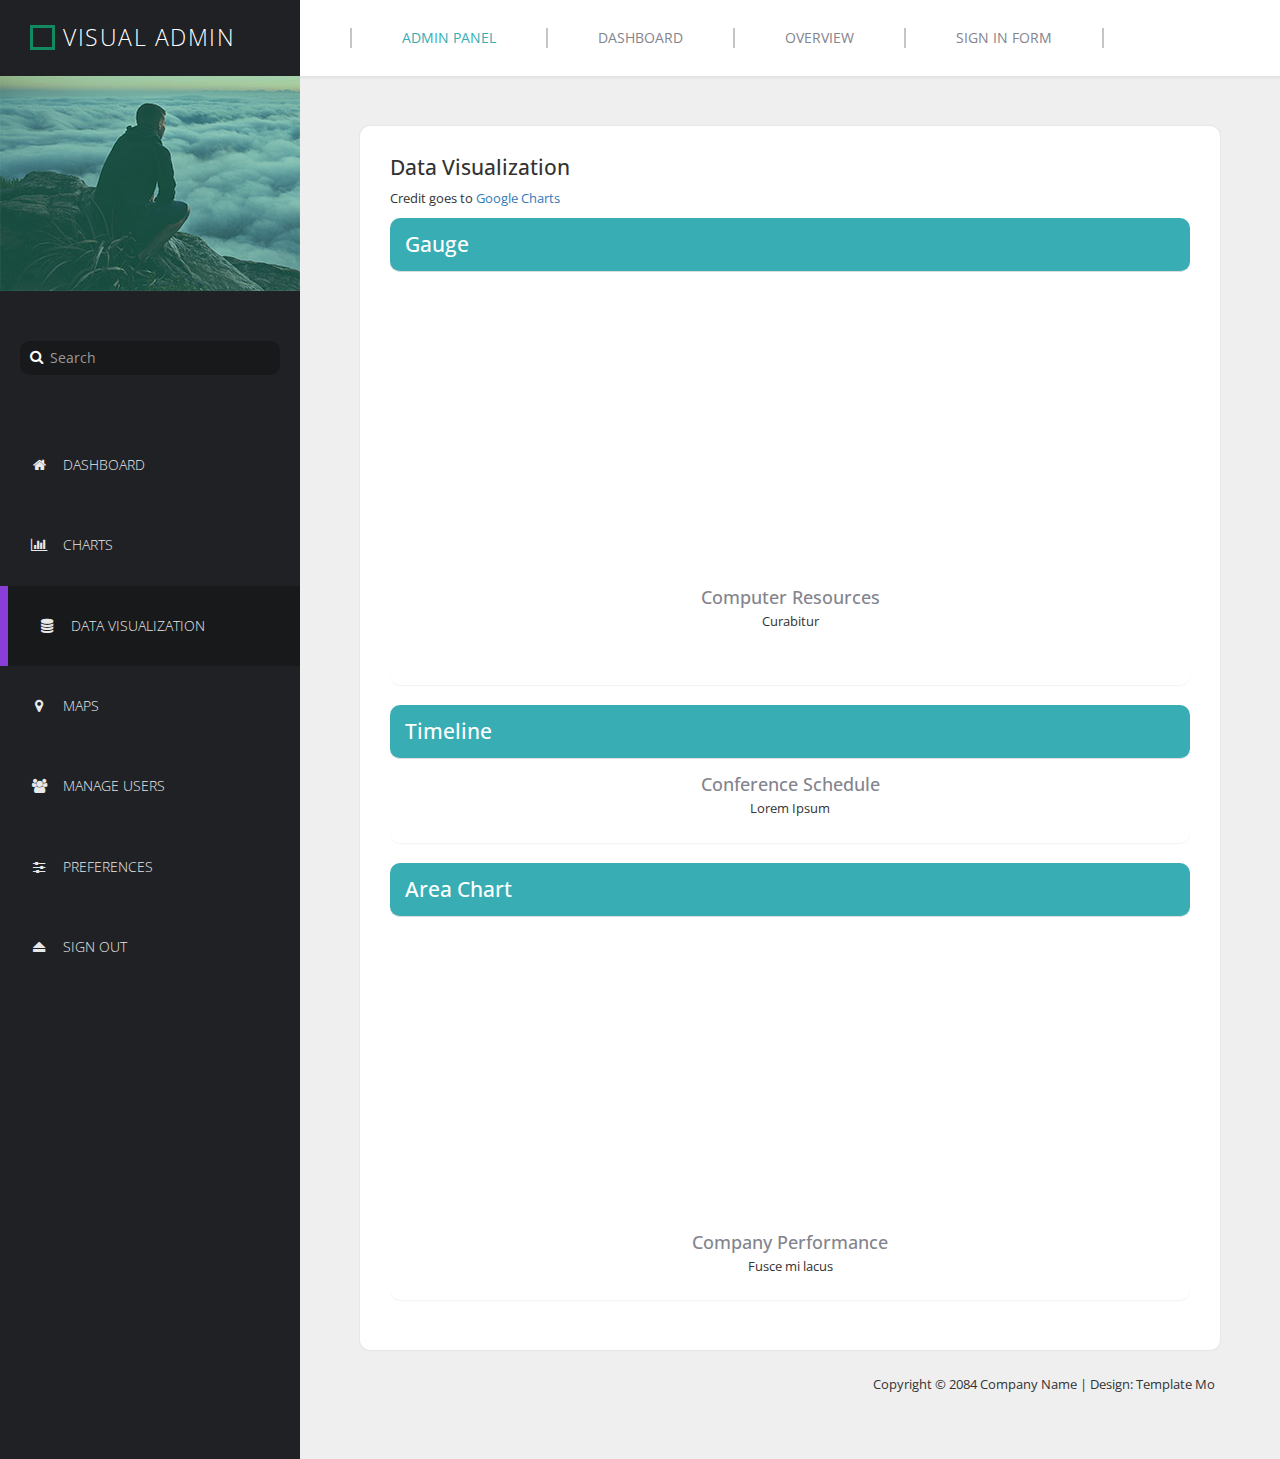
<file: data-visualization.html>
<!DOCTYPE html>
<html lang="en">
  <head>
    <meta charset="utf-8">
    <meta http-equiv="X-UA-Compatible" content="IE=edge">
    <meta name="viewport" content="width=device-width, initial-scale=1">  
    <title>Visual Admin Dashboard - Data Visualization</title>
    <meta name="description" content="">
    <meta name="author" content="templatemo">
    <!-- 
    Visual Admin Template
    https://templatemo.com/tm-455-visual-admin
    -->
    <link href='http://fonts.googleapis.com/css?family=Open+Sans:400,300,400italic,700' rel='stylesheet' type='text/css'>
    <link href="css/font-awesome.min.css" rel="stylesheet">
    <link href="css/bootstrap.min.css" rel="stylesheet">
    <link href="css/templatemo-style.css" rel="stylesheet">
    
    <!-- HTML5 shim and Respond.js for IE8 support of HTML5 elements and media queries -->
    <!-- WARNING: Respond.js doesn't work if you view the page via file:// -->
    <!--[if lt IE 9]>
      <script src="https://oss.maxcdn.com/html5shiv/3.7.2/html5shiv.min.js"></script>
      <script src="https://oss.maxcdn.com/respond/1.4.2/respond.min.js"></script>
    <![endif]-->

  </head>
  <body>  
    <!-- Left column -->
    <div class="templatemo-flex-row">
      <div class="templatemo-sidebar">
        <header class="templatemo-site-header">
          <div class="square"></div>
          <h1>Visual Admin</h1>
        </header>
        <div class="profile-photo-container">
          <img src="images/profile-photo.jpg" alt="Profile Photo" class="img-responsive">  
          <div class="profile-photo-overlay"></div>
        </div>      
        <!-- Search box -->
        <form class="templatemo-search-form" role="search">
          <div class="input-group">
              <button type="submit" class="fa fa-search"></button>
              <input type="text" class="form-control" placeholder="Search" name="srch-term" id="srch-term">           
          </div>
        </form>
        <div class="mobile-menu-icon">
            <i class="fa fa-bars"></i>
          </div>
        <nav class="templatemo-left-nav">          
          <ul>
            <li><a href="index.html"><i class="fa fa-home fa-fw"></i>Dashboard</a></li>
            <li><a href="#"><i class="fa fa-bar-chart fa-fw"></i>Charts</a></li>
            <li><a href="#" class="active"><i class="fa fa-database fa-fw"></i>Data Visualization</a></li>
            <li><a href="maps.html"><i class="fa fa-map-marker fa-fw"></i>Maps</a></li>
            <li><a href="manage-users.html"><i class="fa fa-users fa-fw"></i>Manage Users</a></li>
            <li><a href="preferences.html"><i class="fa fa-sliders fa-fw"></i>Preferences</a></li>
            <li><a href="login.html"><i class="fa fa-eject fa-fw"></i>Sign Out</a></li>
          </ul>  
        </nav>
      </div>
      <!-- Main content --> 
      <div class="templatemo-content col-1 light-gray-bg">
        <div class="templatemo-top-nav-container">
          <div class="row">
            <nav class="templatemo-top-nav col-lg-12 col-md-12">
              <ul class="text-uppercase">
                <li><a href="" class="active">Admin panel</a></li>
                <li><a href="">Dashboard</a></li>
                <li><a href="">Overview</a></li>
                <li><a href="login.html">Sign in form</a></li>
              </ul>  
            </nav> 
          </div>
        </div>
        <div class="templatemo-content-container">         
          <div class="templatemo-content-widget white-bg">
            <h2 class="margin-bottom-10">Data Visualization</h2>
            <p>Credit goes to <a href="https://google-developers.appspot.com/chart/" target="_parent">Google Charts</a></p>
            <div class="panel panel-default no-border">
              <div class="panel-heading border-radius-10">
                <h2>Gauge</h2>
              </div>
              <div class="panel-body">
                <div class="templatemo-flex-row flex-content-row margin-bottom-30">
                  <div class="col-1">
                    <div id="gauge_div" class="templatemo-chart"></div>
                    <h3 class="text-center margin-bottom-5">Computer Resources</h3>
                    <p class="text-center">Curabitur</p>              
                  </div>              
                </div>     
              </div>
            </div>            
            <div class="panel panel-default no-border">
              <div class="panel-heading border-radius-10">
                <h2>Timeline</h2>
              </div>
              <div class="panel-body">
                <div class="templatemo-flex-row flex-content-row">
                  <div class="col-1">
                    <div id="timeline_div" class="templatemo-chart"></div>
                    <h3 class="text-center margin-bottom-5">Conference Schedule</h3>
                    <p class="text-center">Lorem Ipsum</p>                
                  </div>              
                </div>
              </div> 
            </div>
            <div class="panel panel-default no-border">
              <div class="panel-heading border-radius-10">
                <h2>Area Chart</h2>
              </div>
              <div class="panel-body">
                <div class="templatemo-flex-row flex-content-row">
                  <div class="col-1">
                    <div id="area_chart_div" class="templatemo-chart"></div>
                    <h3 class="text-center margin-bottom-5">Company Performance</h3>
                    <p class="text-center">Fusce mi lacus</p>                
                  </div>              
                </div>
              </div> 
            </div>
          </div>
          <footer class="text-right">
            <p>Copyright &copy; 2084 Company Name 
            | Design: Template Mo</p>
          </footer>         
        </div>
      </div>
    </div>
    
    <!-- JS -->
    <script type="text/javascript" src="js/jquery-1.11.2.min.js"></script>      <!-- jQuery -->
    <script type="text/javascript" src="js/jquery-migrate-1.2.1.min.js"></script> <!--  jQuery Migrate Plugin -->
    <script type="text/javascript" src="https://www.google.com/jsapi"></script> <!-- Google Chart -->
    <script>

      var gaugeChart;
      var gaugeData;
      var gaugeOptions;
      var timelineChart;
      var timelineDataTable;
      var timelineOptions;
      var areaData;
      var areaOptions;
      var areaChart;

      /* Gauage 
      --------------------------------------------------*/
      google.load("visualization", "1", {packages:["gauge"]});
      google.setOnLoadCallback(drawGauge);
      google.load("visualization", "1", {packages:["timeline"]});
      google.setOnLoadCallback(drawTimeline);
      google.load("visualization", "1", {packages:["corechart"]});
      google.setOnLoadCallback(drawChart);

      $(document).ready(function(){
        if($.browser.mozilla) {
          //refresh page on browser resize
          // http://www.sitepoint.com/jquery-refresh-page-browser-resize/
          $(window).bind('resize', function(e)
          {
            if (window.RT) clearTimeout(window.RT);
            window.RT = setTimeout(function()
            {
              this.location.reload(false); /* false to get page from cache */
            }, 200);
          });      
        } else {
          $(window).resize(function(){
            drawCharts();
          });  
        }   
      });

      function drawGauge() {

        gaugeData = google.visualization.arrayToDataTable([
          ['Label', 'Value'],
          ['Memory', 80],
          ['CPU', 55],
          ['Network', 68]
        ]);

        gaugeOptions = {
          redFrom: 90, redTo: 100,
          yellowFrom:75, yellowTo: 90,
          minorTicks: 5
        };

        gaugeChart = new google.visualization.Gauge(document.getElementById('gauge_div'));
        gaugeChart.draw(gaugeData, gaugeOptions);

        setInterval(function() {
          gaugeData.setValue(0, 1, 40 + Math.round(60 * Math.random()));
          gaugeChart.draw(gaugeData, gaugeOptions);
        }, 13000);
        setInterval(function() {
          gaugeData.setValue(1, 1, 40 + Math.round(60 * Math.random()));
          gaugeChart.draw(gaugeData, gaugeOptions);
        }, 5000);
        setInterval(function() {
          gaugeData.setValue(2, 1, 60 + Math.round(20 * Math.random()));
          gaugeChart.draw(gaugeData, gaugeOptions);
        }, 26000);        
      } // End function drawGauage

      /* Timeline
      --------------------------------------------------*/
      function drawTimeline() {
        var container = document.getElementById('timeline_div');
        timelineChart = new google.visualization.Timeline(container);
        timelineDataTable = new google.visualization.DataTable();
        timelineDataTable.addColumn({ type: 'string', id: 'Room' });
        timelineDataTable.addColumn({ type: 'string', id: 'Name' });
        timelineDataTable.addColumn({ type: 'date', id: 'Start' });
        timelineDataTable.addColumn({ type: 'date', id: 'End' });
        timelineDataTable.addRows([
          [ 'Magnolia Room',  'CSS Fundamentals',    new Date(0,0,0,12,0,0),  new Date(0,0,0,14,0,0) ],
          [ 'Magnolia Room',  'Intro JavaScript',    new Date(0,0,0,14,30,0), new Date(0,0,0,16,0,0) ],
          [ 'Magnolia Room',  'Advanced JavaScript', new Date(0,0,0,16,30,0), new Date(0,0,0,19,0,0) ],
          [ 'Gladiolus Room', 'Intermediate Perl',   new Date(0,0,0,12,30,0), new Date(0,0,0,14,0,0) ],
          [ 'Gladiolus Room', 'Advanced Perl',       new Date(0,0,0,14,30,0), new Date(0,0,0,16,0,0) ],
          [ 'Gladiolus Room', 'Applied Perl',        new Date(0,0,0,16,30,0), new Date(0,0,0,18,0,0) ],
          [ 'Petunia Room',   'Google Charts',       new Date(0,0,0,12,30,0), new Date(0,0,0,14,0,0) ],
          [ 'Petunia Room',   'Closure',             new Date(0,0,0,14,30,0), new Date(0,0,0,16,0,0) ],
          [ 'Petunia Room',   'App Engine',          new Date(0,0,0,16,30,0), new Date(0,0,0,18,30,0) ]]);

        timelineOptions = {
          timeline: { colorByRowLabel: true },
          backgroundColor: '#ffd'
        };

        timelineChart.draw(timelineDataTable, timelineOptions);
      } // End function drawTimeline

      /* Area Chart 
      --------------------------------------------------*/
      function drawChart() {
        areaData = google.visualization.arrayToDataTable([
          ['Year', 'Sales', 'Expenses'],
          ['2013',  1000,      400],
          ['2014',  1170,      460],
          ['2015',  660,       1120],
          ['2016',  1030,      540]
        ]);

        areaOptions = {
          title: 'Company Performance',
          hAxis: {title: 'Year',  titleTextStyle: {color: '#333'}},
          vAxis: {minValue: 0}
        };

        areaChart = new google.visualization.AreaChart(document.getElementById('area_chart_div'));
        areaChart.draw(areaData, areaOptions);
      } // End function drawChart

      function drawCharts () {
          gaugeChart.draw(gaugeData, gaugeOptions);
          timelineChart.draw(timelineDataTable, timelineOptions);
          areaChart.draw(areaData, areaOptions);
      }

    </script>
    <script type="text/javascript" src="js/templatemo-script.js"></script>      <!-- Templatemo Script -->
  </body>
</html>
</file>
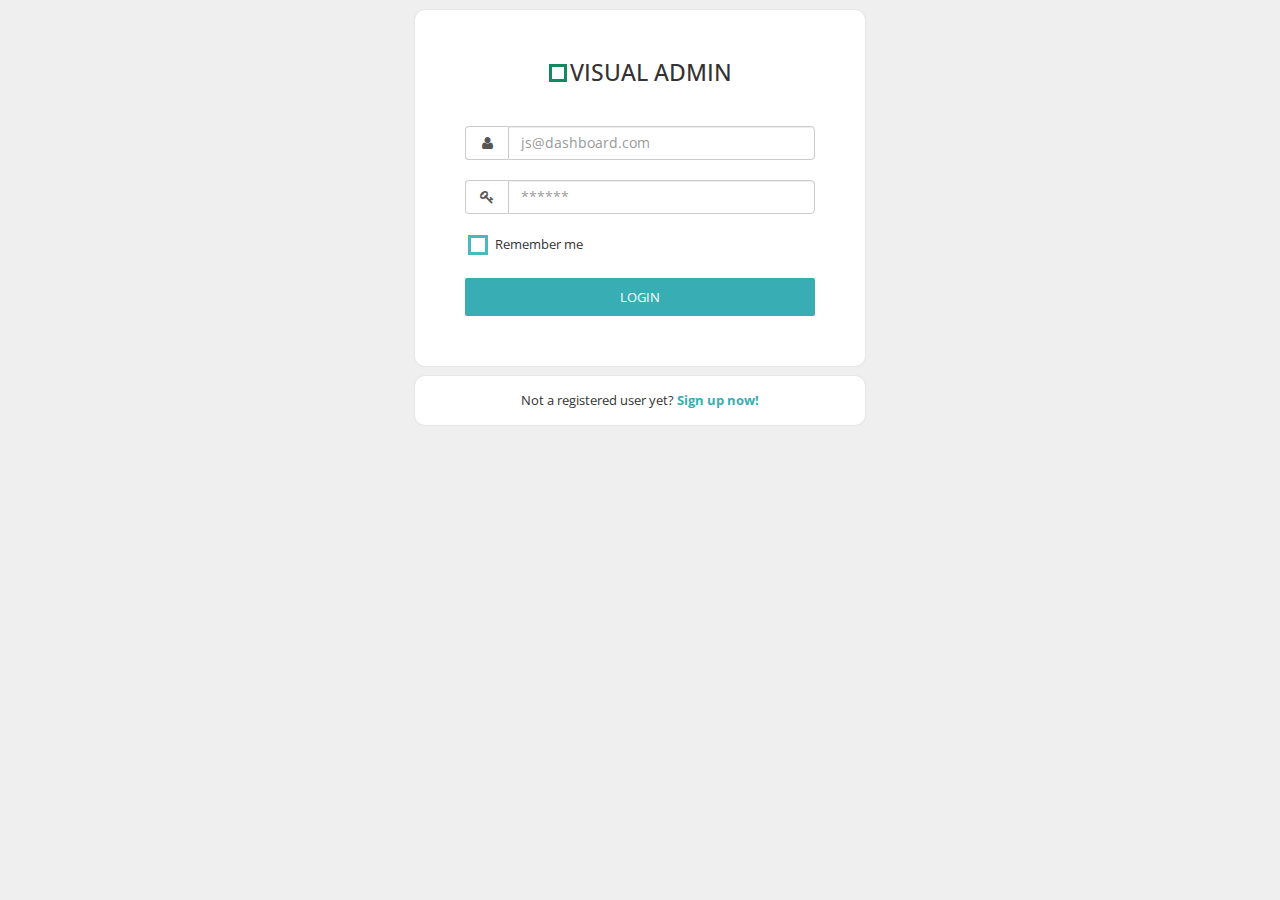
<file: login.html>
<!DOCTYPE html>
<html lang="en">
	<head>
		<meta charset="utf-8">
	    <meta http-equiv="X-UA-Compatible" content="IE=edge">
	    <meta name="viewport" content="width=device-width, initial-scale=1">  
	    <title>Visual Admin - Login</title>
        <meta name="description" content="">
        <meta name="author" content="templatemo">
        <!-- 
        Visual Admin Template
        https://templatemo.com/tm-455-visual-admin
        -->
	    <link href='http://fonts.googleapis.com/css?family=Open+Sans:400,300,400italic,700' rel='stylesheet' type='text/css'>
	    <link href="css/font-awesome.min.css" rel="stylesheet">
	    <link href="css/bootstrap.min.css" rel="stylesheet">
	    <link href="css/templatemo-style.css" rel="stylesheet">
	    
	    <!-- HTML5 shim and Respond.js for IE8 support of HTML5 elements and media queries -->
	    <!-- WARNING: Respond.js doesn't work if you view the page via file:// -->
	    <!--[if lt IE 9]>
	      <script src="https://oss.maxcdn.com/html5shiv/3.7.2/html5shiv.min.js"></script>
	      <script src="https://oss.maxcdn.com/respond/1.4.2/respond.min.js"></script>
	    <![endif]-->
	</head>
	<body class="light-gray-bg">
		<div class="templatemo-content-widget templatemo-login-widget white-bg">
			<header class="text-center">
	          <div class="square"></div>
	          <h1>Visual Admin</h1>
	        </header>
	        <form action="index.html" class="templatemo-login-form">
	        	<div class="form-group">
	        		<div class="input-group">
		        		<div class="input-group-addon"><i class="fa fa-user fa-fw"></i></div>	        		
		              	<input type="text" class="form-control" placeholder="js@dashboard.com">           
		          	</div>	
	        	</div>
	        	<div class="form-group">
	        		<div class="input-group">
		        		<div class="input-group-addon"><i class="fa fa-key fa-fw"></i></div>	        		
		              	<input type="password" class="form-control" placeholder="******">           
		          	</div>	
	        	</div>	          	
	          	<div class="form-group">
				    <div class="checkbox squaredTwo">
				        <input type="checkbox" id="c1" name="cc" />
						<label for="c1"><span></span>Remember me</label>
				    </div>				    
				</div>
				<div class="form-group">
					<button type="submit" class="templatemo-blue-button width-100">Login</button>
				</div>
	        </form>
		</div>
		<div class="templatemo-content-widget templatemo-login-widget templatemo-register-widget white-bg">
			<p>Not a registered user yet? <strong><a href="#" class="blue-text">Sign up now!</a></strong></p>
		</div>
	</body>
</html>
</file>
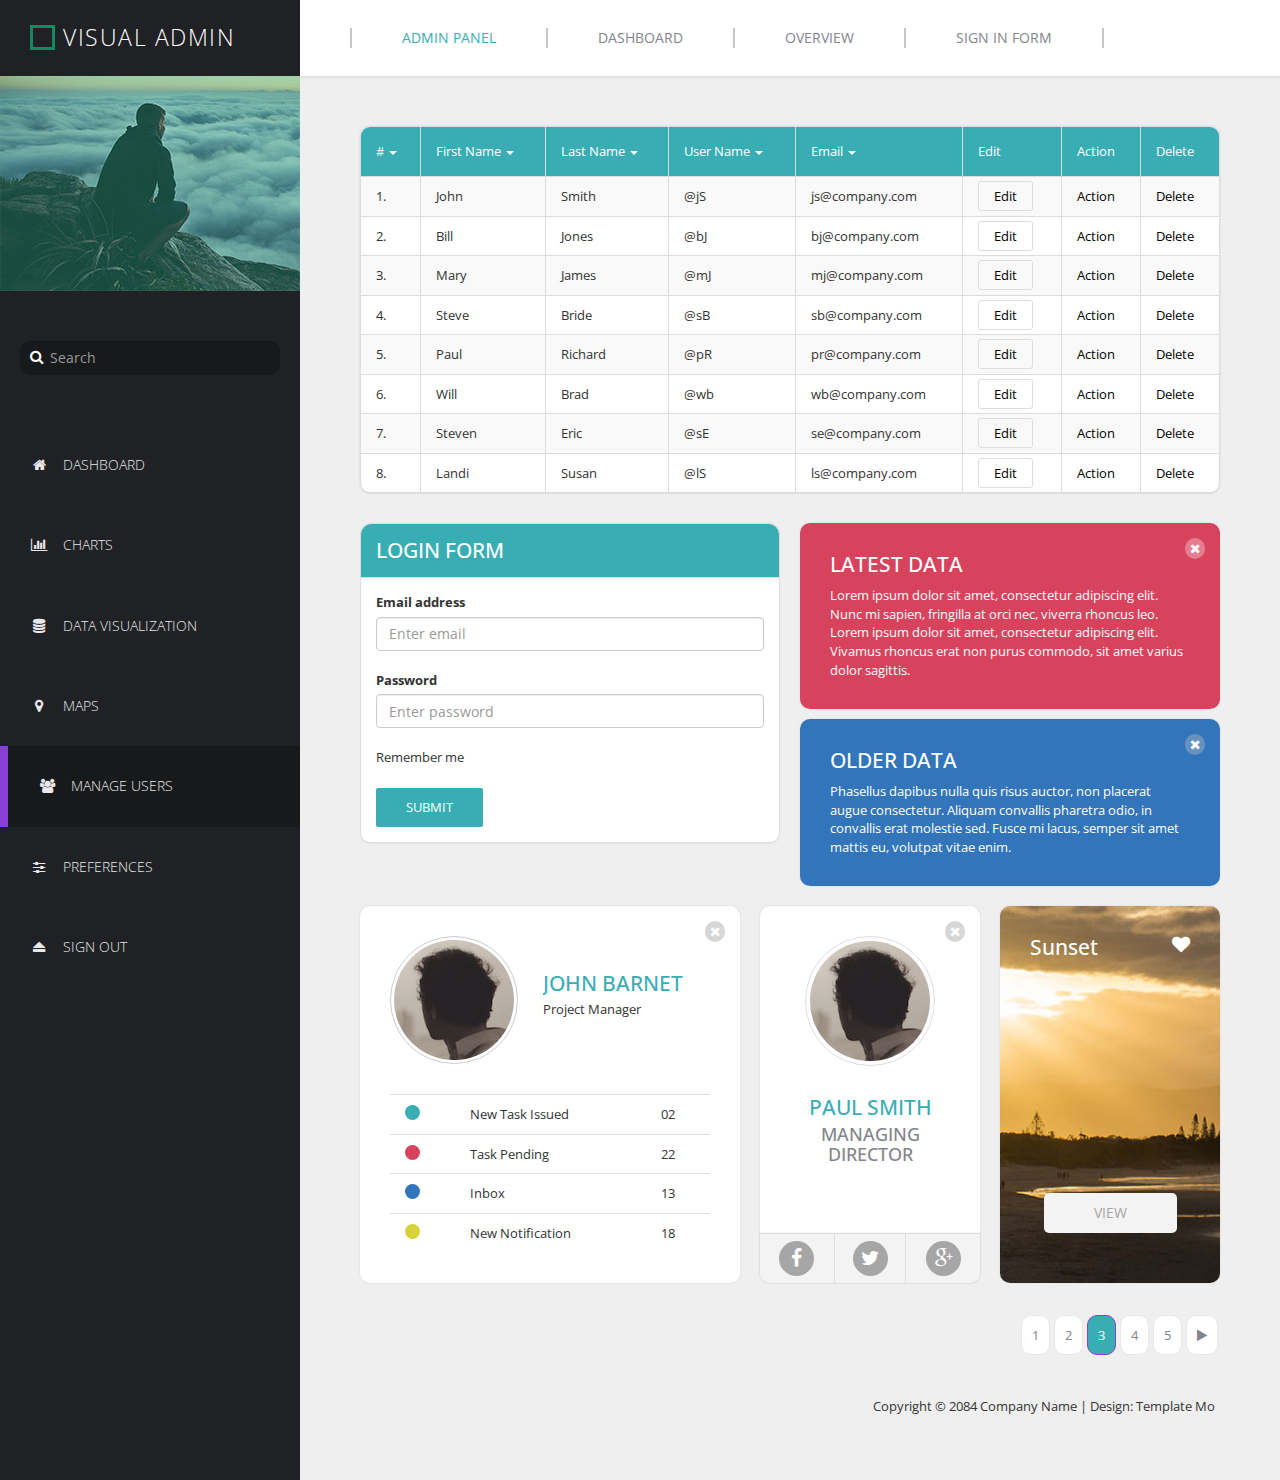
<file: manage-users.html>
<!DOCTYPE html>
<html lang="en">
  <head>
    <meta charset="utf-8">
    <meta http-equiv="X-UA-Compatible" content="IE=edge">
    <meta name="viewport" content="width=device-width, initial-scale=1">  
    <title>Visual Admin Dashboard - Manage Users</title>
    <meta name="description" content="">
    <meta name="author" content="templatemo">
    <!-- 
    Visual Admin Template
    https://templatemo.com/tm-455-visual-admin
    -->
    <link href='http://fonts.googleapis.com/css?family=Open+Sans:400,300,400italic,700' rel='stylesheet' type='text/css'>
    <link href="css/font-awesome.min.css" rel="stylesheet">
    <link href="css/bootstrap.min.css" rel="stylesheet">
    <link href="css/templatemo-style.css" rel="stylesheet">
    
    <!-- HTML5 shim and Respond.js for IE8 support of HTML5 elements and media queries -->
    <!-- WARNING: Respond.js doesn't work if you view the page via file:// -->
    <!--[if lt IE 9]>
      <script src="https://oss.maxcdn.com/html5shiv/3.7.2/html5shiv.min.js"></script>
      <script src="https://oss.maxcdn.com/respond/1.4.2/respond.min.js"></script>
    <![endif]-->

  </head>
  <body>  
    <!-- Left column -->
    <div class="templatemo-flex-row">
      <div class="templatemo-sidebar">
        <header class="templatemo-site-header">
          <div class="square"></div>
          <h1>Visual Admin</h1>
        </header>
        <div class="profile-photo-container">
          <img src="images/profile-photo.jpg" alt="Profile Photo" class="img-responsive">  
          <div class="profile-photo-overlay"></div>
        </div>      
        <!-- Search box -->
        <form class="templatemo-search-form" role="search">
          <div class="input-group">
              <button type="submit" class="fa fa-search"></button>
              <input type="text" class="form-control" placeholder="Search" name="srch-term" id="srch-term">           
          </div>
        </form>
        <div class="mobile-menu-icon">
            <i class="fa fa-bars"></i>
          </div>
        <nav class="templatemo-left-nav">          
          <ul>
            <li><a href="index.html"><i class="fa fa-home fa-fw"></i>Dashboard</a></li>
            <li><a href="data-visualization.html"><i class="fa fa-bar-chart fa-fw"></i>Charts</a></li>
            <li><a href="data-visualization.html"><i class="fa fa-database fa-fw"></i>Data Visualization</a></li>
            <li><a href="maps.html"><i class="fa fa-map-marker fa-fw"></i>Maps</a></li>
            <li><a href="#" class="active"><i class="fa fa-users fa-fw"></i>Manage Users</a></li>
            <li><a href="preferences.html"><i class="fa fa-sliders fa-fw"></i>Preferences</a></li>
            <li><a href="login.html"><i class="fa fa-eject fa-fw"></i>Sign Out</a></li>
          </ul>  
        </nav>
      </div>
      <!-- Main content --> 
      <div class="templatemo-content col-1 light-gray-bg">
        <div class="templatemo-top-nav-container">
          <div class="row">
            <nav class="templatemo-top-nav col-lg-12 col-md-12">
              <ul class="text-uppercase">
                <li><a href="" class="active">Admin panel</a></li>
                <li><a href="">Dashboard</a></li>
                <li><a href="">Overview</a></li>
                <li><a href="login.html">Sign in form</a></li>
              </ul>  
            </nav> 
          </div>
        </div>
        <div class="templatemo-content-container">
          <div class="templatemo-content-widget no-padding">
            <div class="panel panel-default table-responsive">
              <table class="table table-striped table-bordered templatemo-user-table">
                <thead>
                  <tr>
                    <td><a href="" class="white-text templatemo-sort-by"># <span class="caret"></span></a></td>
                    <td><a href="" class="white-text templatemo-sort-by">First Name <span class="caret"></span></a></td>
                    <td><a href="" class="white-text templatemo-sort-by">Last Name <span class="caret"></span></a></td>
                    <td><a href="" class="white-text templatemo-sort-by">User Name <span class="caret"></span></a></td>
                    <td><a href="" class="white-text templatemo-sort-by">Email <span class="caret"></span></a></td>
                    <td>Edit</td>
                    <td>Action</td>
                    <td>Delete</td>
                  </tr>
                </thead>
                <tbody>
                  <tr>
                    <td>1.</td>
                    <td>John</td>
                    <td>Smith</td>
                    <td>@jS</td>
                    <td>js@company.com</td>
                    <td><a href="" class="templatemo-edit-btn">Edit</a></td>
                    <td><a href="" class="templatemo-link">Action</a></td>
                    <td><a href="" class="templatemo-link">Delete</a></td>
                  </tr>
                  <tr>
                    <td>2.</td>
                    <td>Bill</td>
                    <td>Jones</td>
                    <td>@bJ</td>
                    <td>bj@company.com</td>
                    <td><a href="" class="templatemo-edit-btn">Edit</a></td>
                    <td><a href="" class="templatemo-link">Action</a></td>
                    <td><a href="" class="templatemo-link">Delete</a></td>
                  </tr>
                  <tr>
                    <td>3.</td>
                    <td>Mary</td>
                    <td>James</td>
                    <td>@mJ</td>
                    <td>mj@company.com</td>
                    <td><a href="" class="templatemo-edit-btn">Edit</a></td>
                    <td><a href="" class="templatemo-link">Action</a></td>
                    <td><a href="" class="templatemo-link">Delete</a></td>
                  </tr>
                  <tr>
                    <td>4.</td>
                    <td>Steve</td>
                    <td>Bride</td>
                    <td>@sB</td>
                    <td>sb@company.com</td>
                    <td><a href="" class="templatemo-edit-btn">Edit</a></td>
                    <td><a href="" class="templatemo-link">Action</a></td>
                    <td><a href="" class="templatemo-link">Delete</a></td>
                  </tr>
                  <tr>
                    <td>5.</td>
                    <td>Paul</td>
                    <td>Richard</td>
                    <td>@pR</td>
                    <td>pr@company.com</td>
                    <td><a href="" class="templatemo-edit-btn">Edit</a></td>
                    <td><a href="" class="templatemo-link">Action</a></td>
                    <td><a href="" class="templatemo-link">Delete</a></td>
                  </tr>  
                   <tr>
                    <td>6.</td>
                    <td>Will</td>
                    <td>Brad</td>
                    <td>@wb</td>
                    <td>wb@company.com</td>
                    <td><a href="" class="templatemo-edit-btn">Edit</a></td>
                    <td><a href="" class="templatemo-link">Action</a></td>
                    <td><a href="" class="templatemo-link">Delete</a></td>
                  </tr>  
                   <tr>
                    <td>7.</td>
                    <td>Steven</td>
                    <td>Eric</td>
                    <td>@sE</td>
                    <td>se@company.com</td>
                    <td><a href="" class="templatemo-edit-btn">Edit</a></td>
                    <td><a href="" class="templatemo-link">Action</a></td>
                    <td><a href="" class="templatemo-link">Delete</a></td>
                  </tr>  
                   <tr>
                    <td>8.</td>
                    <td>Landi</td>
                    <td>Susan</td>
                    <td>@lS</td>
                    <td>ls@company.com</td>
                    <td><a href="" class="templatemo-edit-btn">Edit</a></td>
                    <td><a href="" class="templatemo-link">Action</a></td>
                    <td><a href="" class="templatemo-link">Delete</a></td>
                  </tr>                    
                </tbody>
              </table>    
            </div>                          
          </div>          
          <div class="templatemo-flex-row flex-content-row">
            <div class="col-1">
              <div class="panel panel-default margin-10">
                <div class="panel-heading"><h2 class="text-uppercase">Login Form</h2></div>
                <div class="panel-body">
                  <form action="index.html" class="templatemo-login-form">
                    <div class="form-group">
                      <label for="inputEmail">Email address</label>
                      <input type="email" class="form-control" id="inputEmail" placeholder="Enter email">
                    </div>
                    <div class="form-group">                      
                      <label for="inputEmail">Password</label>
                      <input type="password" class="form-control" placeholder="Enter password">                                 
                    </div>              
                    <div class="form-group">
                        <div class="checkbox squaredTwo">
                            <label>
                              <input type="checkbox"> Remember me
                            </label>
                        </div>            
                    </div>
                    <div class="form-group">
                      <button type="submit" class="templatemo-blue-button">Submit</button>
                    </div>
                  </form>
                </div>                
              </div>              
            </div>
            <div class="col-1">              
              <div class="templatemo-content-widget pink-bg">
                <i class="fa fa-times"></i>                
                <h2 class="text-uppercase margin-bottom-10">Latest Data</h2>
                <p class="margin-bottom-0">Lorem ipsum dolor sit amet, consectetur adipiscing elit. Nunc mi sapien, fringilla at orci nec, viverra rhoncus leo. Lorem ipsum dolor sit amet, consectetur adipiscing elit. Vivamus rhoncus erat non purus commodo, sit amet varius dolor sagittis.</p>                  
              </div>            
              <div class="templatemo-content-widget blue-bg">
                <i class="fa fa-times"></i>
                <h2 class="text-uppercase margin-bottom-10">Older Data</h2>
                <p class="margin-bottom-0">Phasellus dapibus nulla quis risus auctor, non placerat augue consectetur. Aliquam convallis pharetra odio, in convallis erat molestie sed. Fusce mi lacus, semper sit amet mattis eu, volutpat vitae enim.</p>                
              </div>            
            </div>                       
          </div> <!-- Second row ends -->
          <div class="templatemo-flex-row flex-content-row">
            <div class="templatemo-content-widget white-bg col-2">
              <i class="fa fa-times"></i>
              <div class="media margin-bottom-30">
                <div class="media-left padding-right-25">
                  <a href="#">
                    <img class="media-object img-circle templatemo-img-bordered" src="images/person.jpg" alt="Sunset">
                  </a>
                </div>
                <div class="media-body">
                  <h2 class="media-heading text-uppercase blue-text">John Barnet</h2>
                  <p>Project Manager</p>
                </div>        
              </div>
              <div class="table-responsive">
                <table class="table">
                  <tbody>
                    <tr>
                      <td><div class="circle green-bg"></div></td>
                      <td>New Task Issued</td>
                      <td>02</td>                    
                    </tr> 
                    <tr>
                      <td><div class="circle pink-bg"></div></td>
                      <td>Task Pending</td>
                      <td>22</td>                    
                    </tr>  
                    <tr>
                      <td><div class="circle blue-bg"></div></td>
                      <td>Inbox</td>
                      <td>13</td>                    
                    </tr>  
                    <tr>
                      <td><div class="circle yellow-bg"></div></td>
                      <td>New Notification</td>
                      <td>18</td>                    
                    </tr>                                      
                  </tbody>
                </table>
              </div>             
            </div>
            <div class="templatemo-content-widget white-bg col-1 text-center templatemo-position-relative">
              <i class="fa fa-times"></i>
              <img src="images/person.jpg" alt="Bicycle" class="img-circle img-thumbnail margin-bottom-30">
              <h2 class="text-uppercase blue-text margin-bottom-5">Paul Smith</h2>
              <h3 class="text-uppercase margin-bottom-70">Managing Director</h3>
              <div class="templatemo-social-icons-container">
                <div class="social-icon-wrap">
                  <i class="fa fa-facebook templatemo-social-icon"></i>  
                </div>
                <div class="social-icon-wrap">
                  <i class="fa fa-twitter templatemo-social-icon"></i>  
                </div>
                <div class="social-icon-wrap">
                  <i class="fa fa-google-plus templatemo-social-icon"></i>  
                </div>                
              </div>
            </div>
            <div class="templatemo-content-widget white-bg col-1 templatemo-position-relative templatemo-content-img-bg">
              <img src="images/sunset-big.jpg" alt="Sunset" class="img-responsive content-bg-img">
              <i class="fa fa-heart"></i>
              <h2 class="templatemo-position-relative white-text">Sunset</h2>
              <div class="view-img-btn-wrap">
                <a href="" class="btn btn-default templatemo-view-img-btn">View</a>  
              </div>              
            </div>
          </div>
          <div class="pagination-wrap">
            <ul class="pagination">
              <li><a href="#">1</a></li>
              <li><a href="#">2</a></li>
              <li class="active"><a href="#">3 <span class="sr-only">(current)</span></a></li>
              <li><a href="#">4</a></li>
              <li><a href="#">5</a></li>
              <li>
                <a href="#" aria-label="Next">
                  <span aria-hidden="true"><i class="fa fa-play"></i></span>
                </a>
              </li>
            </ul>
          </div>          
          <footer class="text-right">
            <p>Copyright &copy; 2084 Company Name 
            | Design: Template Mo</p>
          </footer>         
        </div>
      </div>
    </div>
    
    <!-- JS -->
    <script type="text/javascript" src="js/jquery-1.11.2.min.js"></script>      <!-- jQuery -->
    <script type="text/javascript" src="js/templatemo-script.js"></script>      <!-- Templatemo Script -->
    <script>
      $(document).ready(function(){
        // Content widget with background image
        var imageUrl = $('img.content-bg-img').attr('src');
        $('.templatemo-content-img-bg').css('background-image', 'url(' + imageUrl + ')');
        $('img.content-bg-img').hide();        
      });
    </script>
  </body>
</html>
</file>
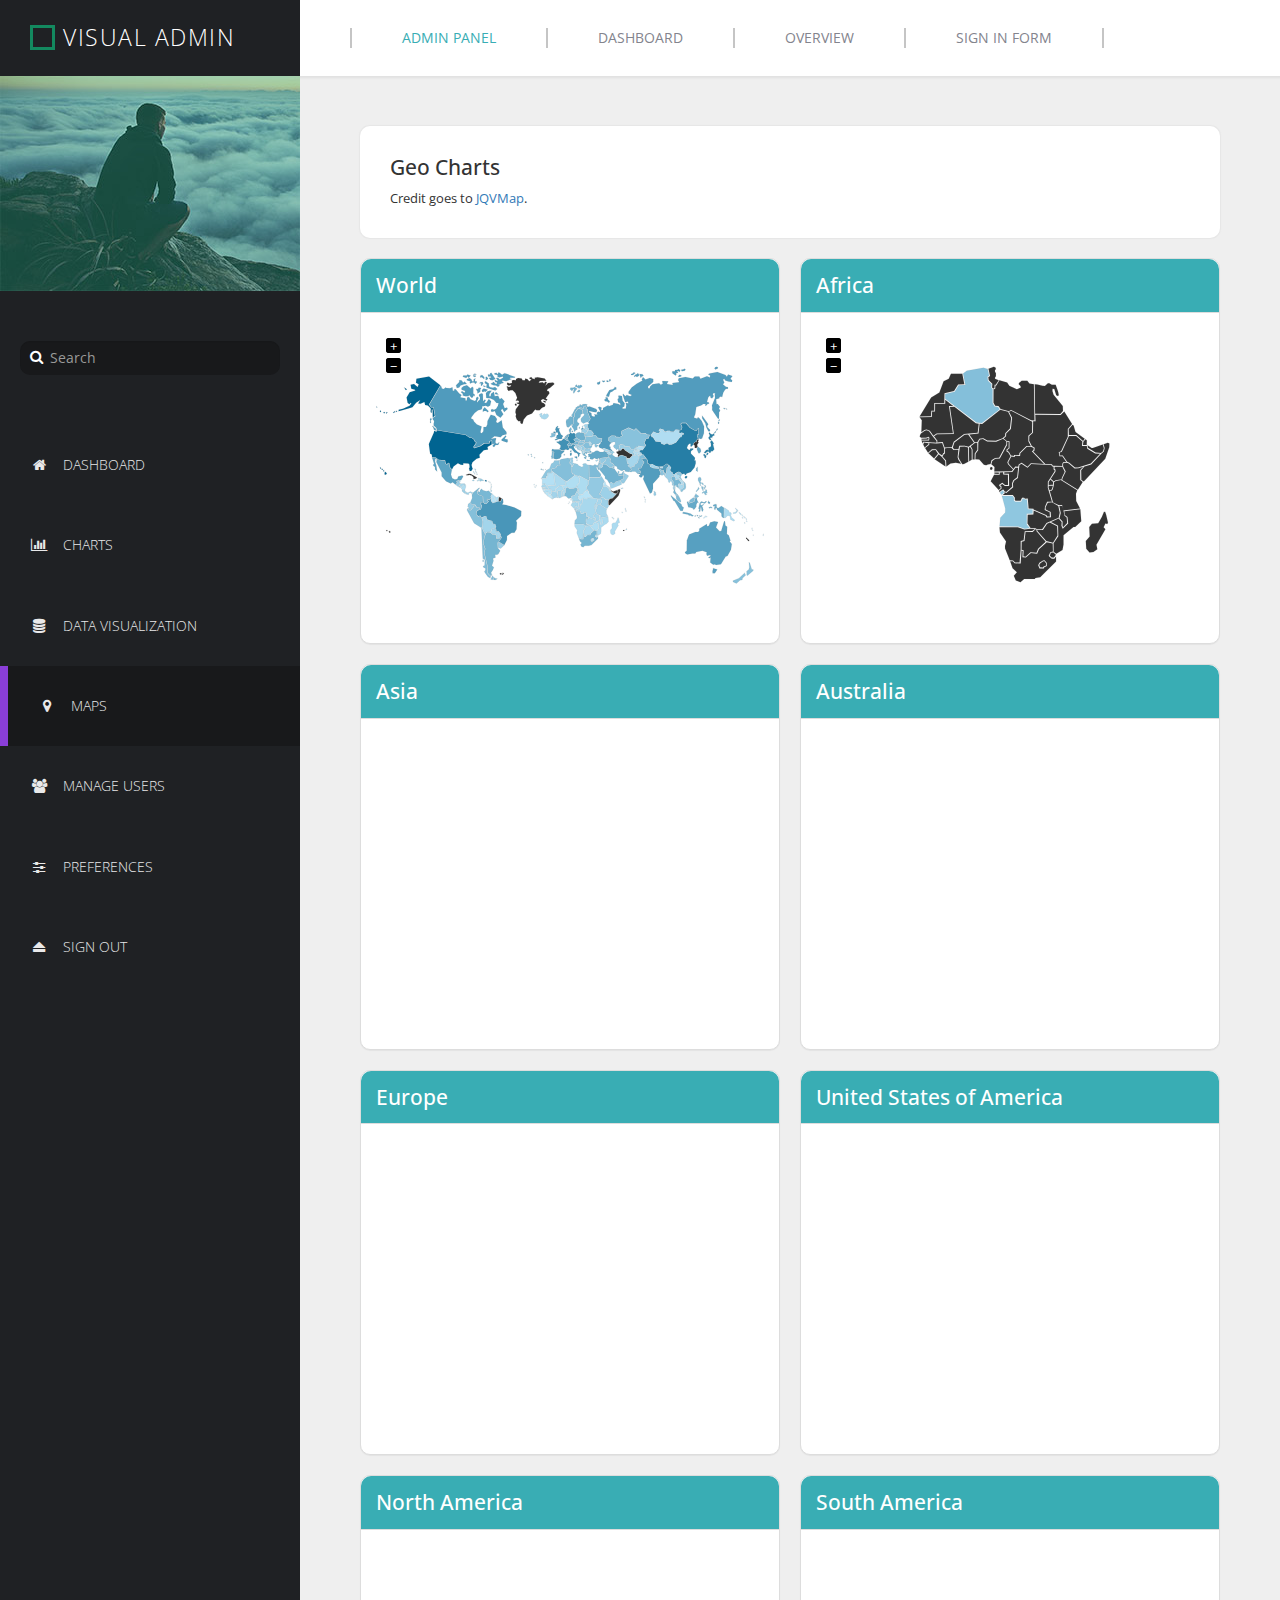
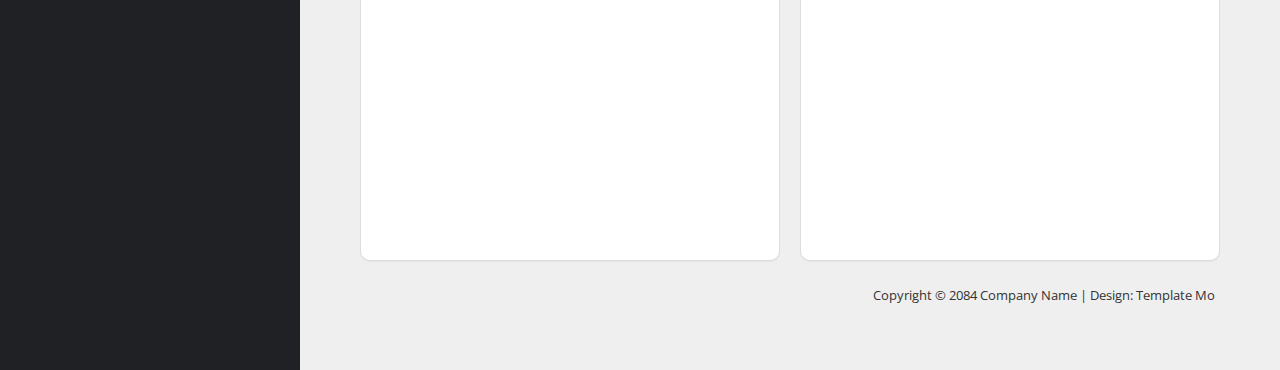
<file: maps.html>
<!DOCTYPE html>
<html lang="en">
  <head>
    <meta charset="utf-8">
    <meta http-equiv="X-UA-Compatible" content="IE=edge">
    <meta name="viewport" content="width=device-width, initial-scale=1">  
    <title>Visual Admin Dashboard - Maps</title>
    <meta name="description" content="">
    <meta name="author" content="templatemo">
    <!-- 
    Visual Admin Template
    https://templatemo.com/tm-455-visual-admin
    -->
    <link href='http://fonts.googleapis.com/css?family=Open+Sans:400,300,400italic,700' rel='stylesheet' type='text/css'>
    <link href="css/font-awesome.min.css" rel="stylesheet">
    <link href="css/bootstrap.min.css" rel="stylesheet">
    <link href="jqvmap/jqvmap.css" media="screen" rel="stylesheet" type="text/css" /> 
    <link href="css/templatemo-style.css" rel="stylesheet">
    
    <!-- HTML5 shim and Respond.js for IE8 support of HTML5 elements and media queries -->
    <!-- WARNING: Respond.js doesn't work if you view the page via file:// -->
    <!--[if lt IE 9]>
      <script src="https://oss.maxcdn.com/html5shiv/3.7.2/html5shiv.min.js"></script>
      <script src="https://oss.maxcdn.com/respond/1.4.2/respond.min.js"></script>
    <![endif]-->

  </head>
  <body>  
    <!-- Left column -->
    <div class="templatemo-flex-row">
      <div class="templatemo-sidebar">
        <header class="templatemo-site-header">
          <div class="square"></div>
          <h1>Visual Admin</h1>
        </header>
        <div class="profile-photo-container">
          <img src="images/profile-photo.jpg" alt="Profile Photo" class="img-responsive">  
          <div class="profile-photo-overlay"></div>
        </div>      
        <!-- Search box -->
        <form class="templatemo-search-form" role="search">
          <div class="input-group">
              <button type="submit" class="fa fa-search"></button>
              <input type="text" class="form-control" placeholder="Search" name="srch-term" id="srch-term">           
          </div>
        </form>
        <div class="mobile-menu-icon">
            <i class="fa fa-bars"></i>
          </div>
        <nav class="templatemo-left-nav">          
          <ul>
            <li><a href="index.html"><i class="fa fa-home fa-fw"></i>Dashboard</a></li>
            <li><a href="data-visualization.html"><i class="fa fa-bar-chart fa-fw"></i>Charts</a></li>
            <li><a href="data-visualization.html"><i class="fa fa-database fa-fw"></i>Data Visualization</a></li>
            <li><a href="maps.html" class="active"><i class="fa fa-map-marker fa-fw"></i>Maps</a></li>
            <li><a href="manage-users.html"><i class="fa fa-users fa-fw"></i>Manage Users</a></li>
            <li><a href="preferences.html"><i class="fa fa-sliders fa-fw"></i>Preferences</a></li>
            <li><a href="login.html"><i class="fa fa-eject fa-fw"></i>Sign Out</a></li>
          </ul>  
        </nav>
      </div>
      <!-- Main content --> 
      <div class="templatemo-content col-1 light-gray-bg">
        <div class="templatemo-top-nav-container">
          <div class="row">
            <nav class="templatemo-top-nav col-lg-12 col-md-12">
              <ul class="text-uppercase">
                <li><a href="" class="active">Admin panel</a></li>
                <li><a href="">Dashboard</a></li>
                <li><a href="">Overview</a></li>
                <li><a href="login.html">Sign in form</a></li>
              </ul>  
            </nav> 
          </div>
        </div>
        <div class="templatemo-content-container">
          <div class="templatemo-content-widget white-bg">
            <h2 class="margin-bottom-10">Geo Charts</h2>
            <p class="margin-bottom-0">Credit goes to <a href="http://jqvmap.com" target="_parent">JQVMap</a>.</p>              
          </div>
          <div class="templatemo-flex-row flex-content-row">
            <div class="col-1">              
              <div class="panel panel-default margin-10">
                <div class="panel-heading"><h2>World</h2></div>
                <div class="panel-body">
                  <div id="vmap_world" class="vmap"></div>
                </div>                
              </div>
            </div> 
            <div class="col-1">              
              <div class="panel panel-default margin-10">
                <div class="panel-heading"><h2>Africa</h2></div>
                <div class="panel-body">
                  <div id="vmap_africa" class="vmap"></div>
                </div>                
              </div>
            </div>                                 
          </div>   
          <div class="templatemo-flex-row flex-content-row">
            <div class="col-1">              
              <div class="panel panel-default margin-10">
                <div class="panel-heading"><h2>Asia</h2></div>
                <div class="panel-body">
                  <div id="vmap_asia" class="vmap"></div>
                </div>                
              </div>
            </div> 
            <div class="col-1">              
              <div class="panel panel-default margin-10">
                <div class="panel-heading"><h2>Australia</h2></div>
                <div class="panel-body">
                  <div id="vmap_australia" class="vmap"></div>
                </div>                
              </div>
            </div>                                 
          </div>    
          <div class="templatemo-flex-row flex-content-row">
            <div class="col-1">              
              <div class="panel panel-default margin-10">
                <div class="panel-heading"><h2>Europe</h2></div>
                <div class="panel-body">
                  <div id="vmap_europe" class="vmap"></div>
                </div>                
              </div>
            </div> 
            <div class="col-1">              
              <div class="panel panel-default margin-10">
                <div class="panel-heading"><h2>United States of America</h2></div>
                <div class="panel-body">
                  <div id="vmap_usa" class="vmap"></div>
                </div>                
              </div>
            </div>                                 
          </div>    
          <div class="templatemo-flex-row flex-content-row">
            <div class="col-1">              
              <div class="panel panel-default margin-10">
                <div class="panel-heading"><h2>North America</h2></div>
                <div class="panel-body">
                  <div id="vmap_northamerica" class="vmap"></div>
                </div>                
              </div>
            </div> 
            <div class="col-1">              
              <div class="panel panel-default margin-10">
                <div class="panel-heading"><h2>South America</h2></div>
                <div class="panel-body">
                  <div id="vmap_southamerica" class="vmap"></div>
                </div>                
              </div>
            </div>                                 
          </div>    
          <footer class="text-right">
            <p>Copyright &copy; 2084 Company Name 
            | Design: Template Mo</p>
          </footer>         
        </div>
      </div>
    </div>
    
    <!-- JS -->
    <script type="text/javascript" src="js/jquery-1.11.2.min.js"></script>      <!-- jQuery -->
    <script type="text/javascript" src="js/jquery-migrate-1.2.1.min.js"></script> <!--  jQuery Migrate Plugin -->
    <script type="text/javascript" src="js/templatemo-script.js"></script>      <!-- Templatemo Script -->
    <script type="text/javascript" src="jqvmap/jquery.vmap.js"></script>
    <script type="text/javascript" src="jqvmap/maps/jquery.vmap.world.js"></script>
    <script type="text/javascript" src="jqvmap/data/jquery.vmap.sampledata.js"></script>
    <script src="jqvmap/maps/continents/jquery.vmap.africa.js" type="text/javascript"></script>
    <script src="jqvmap/maps/continents/jquery.vmap.asia.js" type="text/javascript"></script>
    <script src="jqvmap/maps/continents/jquery.vmap.australia.js" type="text/javascript"></script>
    <script src="jqvmap/maps/continents/jquery.vmap.europe.js" type="text/javascript"></script>
    <script src="jqvmap/maps/continents/jquery.vmap.north-america.js" type="text/javascript"></script>
    <script src="jqvmap/maps/continents/jquery.vmap.south-america.js" type="text/javascript"></script>
    <script src="jqvmap/maps/jquery.vmap.usa.js" type="text/javascript"></script>
    <script type="text/javascript">
      
      function drawMaps(){
        $('#vmap_world').vectorMap({
          map: 'world_en',
          backgroundColor: '#ffffff',
          color: '#333',
          hoverOpacity: 0.7,
          selectedColor: '#666666',
          enableZoom: true,
          showTooltip: true,
          values: sample_data,
          scaleColors: ['#C8EEFF', '#006491'],
          normalizeFunction: 'polynomial'
        });
        $('#vmap_africa').vectorMap({
          map: 'africa_en',
          backgroundColor: '#ffffff',
          color: '#333333',
          hoverOpacity: 0.7,
          selectedColor: '#666666',
          enableZoom: true,
          showTooltip: true,
          values: sample_data,
          scaleColors: ['#C8EEFF', '#006491'],
          normalizeFunction: 'polynomial'
        }); 
        $('#vmap_asia').vectorMap({
          map: 'asia_en',
          backgroundColor: '#ffffff',
          color: '#333333',
          hoverOpacity: 0.7,
          selectedColor: '#666666',
          enableZoom: true,
          showTooltip: true,
          values: sample_data,
          scaleColors: ['#C8EEFF', '#006491'],
          normalizeFunction: 'polynomial'
        });
        $('#vmap_australia').vectorMap({
          map: 'australia_en',
          backgroundColor: '#ffffff',
          color: '#333333',
          hoverOpacity: 0.7,
          selectedColor: '#666666',
          enableZoom: true,
          showTooltip: true,
          values: sample_data,
          scaleColors: ['#C8EEFF', '#006491'],
          normalizeFunction: 'polynomial'
        });
        $('#vmap_europe').vectorMap({
          map: 'europe_en',
          backgroundColor: '#ffffff',
          color: '#333333',
          hoverOpacity: 0.7,
          selectedColor: '#666666',
          enableZoom: true,
          showTooltip: true,
          values: sample_data,
          scaleColors: ['#C8EEFF', '#006491'],
          normalizeFunction: 'polynomial'
        });
        $('#vmap_northamerica').vectorMap({
          map: 'north-america_en',
          backgroundColor: '#ffffff',
          color: '#333333',
          hoverOpacity: 0.7,
          selectedColor: '#666666',
          enableZoom: true,
          showTooltip: true,
          values: sample_data,
          scaleColors: ['#C8EEFF', '#006491'],
          normalizeFunction: 'polynomial'
        });
        $('#vmap_southamerica').vectorMap({
          map: 'south-america_en',
          backgroundColor: '#ffffff',
          color: '#333333',
          hoverOpacity: 0.7,
          selectedColor: '#666666',
          enableZoom: true,
          showTooltip: true,
          values: sample_data,
          scaleColors: ['#C8EEFF', '#006491'],
          normalizeFunction: 'polynomial'
        });
        $('#vmap_usa').vectorMap({
          map: 'usa_en',
          enableZoom: true,
          showTooltip: true,
          selectedRegion: 'MO'
        });  
      } // end function drawMaps

      $(document).ready(function() {

        if($.browser.mozilla) {
          //refresh page on browser resize
          // http://www.sitepoint.com/jquery-refresh-page-browser-resize/
          $(window).bind('resize', function(e)
          {
            if (window.RT) clearTimeout(window.RT);
            window.RT = setTimeout(function()
            {
              this.location.reload(false); /* false to get page from cache */
            }, 200);
          });      
        } else {
          $(window).resize(function(){
            drawMaps();
          });  
        }
        
        drawMaps();

      });
    </script>
  </body>
</html>
</file>
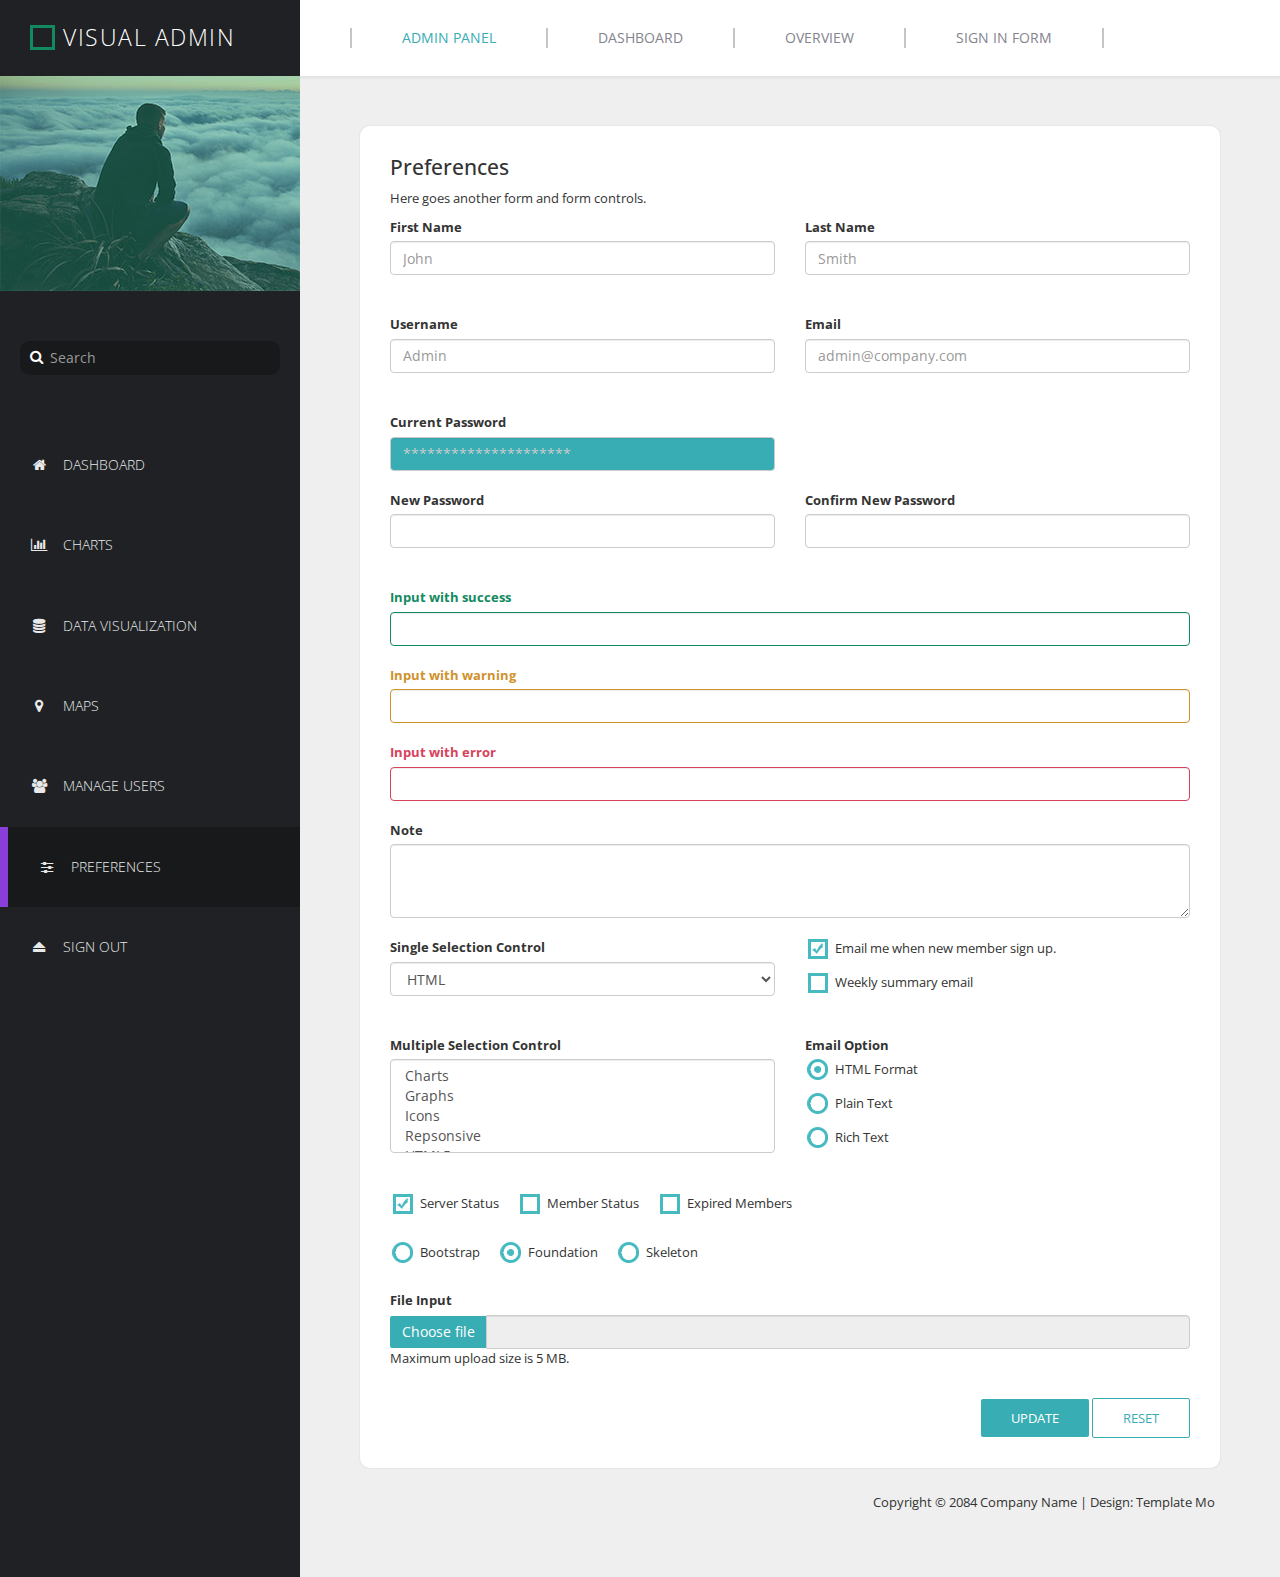
<file: preferences.html>
<!DOCTYPE html>
<html lang="en">
  <head>
    <meta charset="utf-8">
    <meta http-equiv="X-UA-Compatible" content="IE=edge">
    <meta name="viewport" content="width=device-width, initial-scale=1">
    <title>Visual Admin Dashboard - Preferences</title>
    <meta name="description" content="">
    <meta name="author" content="templatemo">
    <!-- 
    Visual Admin Template
    https://templatemo.com/tm-455-visual-admin
    -->
    <link href='http://fonts.googleapis.com/css?family=Open+Sans:400,300,400italic,700' rel='stylesheet' type='text/css'>
    <link href="css/font-awesome.min.css" rel="stylesheet">
    <link href="css/bootstrap.min.css" rel="stylesheet">
    <link href="css/templatemo-style.css" rel="stylesheet">

    <!-- HTML5 shim and Respond.js for IE8 support of HTML5 elements and media queries -->
    <!-- WARNING: Respond.js doesn't work if you view the page via file:// -->
    <!--[if lt IE 9]>
      <script src="https://oss.maxcdn.com/html5shiv/3.7.2/html5shiv.min.js"></script>
      <script src="https://oss.maxcdn.com/respond/1.4.2/respond.min.js"></script>
    <![endif]-->

  </head>
  <body>
    <!-- Left column -->
    <div class="templatemo-flex-row">
      <div class="templatemo-sidebar">
        <header class="templatemo-site-header">
          <div class="square"></div>
          <h1>Visual Admin</h1>
        </header>
        <div class="profile-photo-container">
          <img src="images/profile-photo.jpg" alt="Profile Photo" class="img-responsive">
          <div class="profile-photo-overlay"></div>
        </div>
        <!-- Search box -->
        <form class="templatemo-search-form" role="search">
          <div class="input-group">
              <button type="submit" class="fa fa-search"></button>
              <input type="text" class="form-control" placeholder="Search" name="srch-term" id="srch-term">
          </div>
        </form>
        <div class="mobile-menu-icon">
            <i class="fa fa-bars"></i>
          </div>
        <nav class="templatemo-left-nav">
          <ul>
            <li><a href="index.html"><i class="fa fa-home fa-fw"></i>Dashboard</a></li>
            <li><a href="data-visualization.html"><i class="fa fa-bar-chart fa-fw"></i>Charts</a></li>
            <li><a href="data-visualization.html"><i class="fa fa-database fa-fw"></i>Data Visualization</a></li>
            <li><a href="maps.html"><i class="fa fa-map-marker fa-fw"></i>Maps</a></li>
            <li><a href="manage-users.html"><i class="fa fa-users fa-fw"></i>Manage Users</a></li>
            <li><a href="#" class="active"><i class="fa fa-sliders fa-fw"></i>Preferences</a></li>
            <li><a href="login.html"><i class="fa fa-eject fa-fw"></i>Sign Out</a></li>
          </ul>
        </nav>
      </div>
      <!-- Main content -->
      <div class="templatemo-content col-1 light-gray-bg">
        <div class="templatemo-top-nav-container">
          <div class="row">
            <nav class="templatemo-top-nav col-lg-12 col-md-12">
              <ul class="text-uppercase">
                <li><a href="" class="active">Admin panel</a></li>
                <li><a href="">Dashboard</a></li>
                <li><a href="">Overview</a></li>
                <li><a href="login.html">Sign in form</a></li>
              </ul>
            </nav>
          </div>
        </div>
        <div class="templatemo-content-container">
          <div class="templatemo-content-widget white-bg">
            <h2 class="margin-bottom-10">Preferences</h2>
            <p>Here goes another form and form controls.</p>
            <form action="index.html" class="templatemo-login-form" method="post" enctype="multipart/form-data">
              <div class="row form-group">
                <div class="col-lg-6 col-md-6 form-group">                  
                    <label for="inputFirstName">First Name</label>
                    <input type="text" class="form-control" id="inputFirstName" placeholder="John">                  
                </div>
                <div class="col-lg-6 col-md-6 form-group">                  
                    <label for="inputLastName">Last Name</label>
                    <input type="text" class="form-control" id="inputLastName" placeholder="Smith">                  
                </div> 
              </div>
              <div class="row form-group">
                <div class="col-lg-6 col-md-6 form-group">                  
                    <label for="inputUsername">Username</label>
                    <input type="text" class="form-control" id="inputUsername" placeholder="Admin">                  
                </div>
                <div class="col-lg-6 col-md-6 form-group">                  
                    <label for="inputEmail">Email</label>
                    <input type="email" class="form-control" id="inputEmail" placeholder="admin@company.com">                  
                </div> 
              </div>
              <div class="row form-group">
                <div class="col-lg-6 col-md-6 form-group">                  
                    <label for="inputCurrentPassword">Current Password</label>
                    <input type="password" class="form-control highlight" id="inputCurrentPassword" placeholder="*********************">                  
                </div>                
              </div>
              <div class="row form-group">
                <div class="col-lg-6 col-md-6 form-group">                  
                    <label for="inputNewPassword">New Password</label>
                    <input type="password" class="form-control" id="inputNewPassword">
                </div>
                <div class="col-lg-6 col-md-6 form-group">                  
                    <label for="inputConfirmNewPassword">Confirm New Password</label>
                    <input type="password" class="form-control" id="inputConfirmNewPassword">
                </div> 
              </div>
              <div class="row form-group">
                <div class="col-lg-12 has-success form-group">                  
                    <label class="control-label" for="inputWithSuccess">Input with success</label>
                    <input type="text" class="form-control" id="inputWithSuccess">
                </div>
              </div>
              <div class="row form-group">
                <div class="col-lg-12 has-warning form-group">                  
                    <label class="control-label" for="inputWithWarning">Input with warning</label>
                    <input type="text" class="form-control" id="inputWithWarning">
                </div>
              </div>
              <div class="row form-group">
                <div class="col-lg-12 has-error form-group">                  
                    <label class="control-label" for="inputWithError">Input with error</label>
                    <input type="text" class="form-control" id="inputWithError">
                </div>
              </div>
              <div class="row form-group">
                <div class="col-lg-12 form-group">                   
                    <label class="control-label" for="inputNote">Note</label>
                    <textarea class="form-control" id="inputNote" rows="3"></textarea>
                </div>
              </div>
              <div class="row form-group">
                <div class="col-lg-6 col-md-6 form-group"> 
                  <label class="control-label templatemo-block">Single Selection Control</label>                 
                  <select class="form-control">
                    <option value="html">HTML</option>
                    <option value="plain">Plain Text</option>                      
                  </select>
                </div>
                <div class="col-lg-6 col-md-6 form-group">                  
                    <div class="templatemo-block margin-bottom-5">
                      <input type="checkbox" name="emailOptions" id="c1" value="new" checked> 
                      <label for="c1" class="font-weight-400"><span></span>Email me when new member sign up.</label> 
                    </div>
                    <div class="templatemo-block margin-bottom-5">
                      <input type="checkbox" name="emailOptions" id="c2" value="weekly">
                      <label for="c2" class="font-weight-400"><span></span>Weekly summary email</label> 
                    </div>
                </div> 
              </div>
              <div class="row form-group">
                <div class="col-lg-6 col-md-6 form-group"> 
                  <label class="control-label templatemo-block">Multiple Selection Control</label>                 
                  <select multiple class="templatemo-multi-select form-control" style="overflow-y: scroll;">
                    <option value="">Charts</option>
                    <option value="">Graphs</option>
                    <option value="">Icons</option>
                    <option value="">Repsonsive</option>  
                    <option value="">HTML5</option>
                    <option value="">CSS3</option>
                    <option value="">jQuery</option>                    
                  </select>
                </div>
                <div class="col-lg-6 col-md-6 form-group">
                  <div>
                    <label class="control-label templatemo-block">Email Option</label> 
                    <div class="templatemo-block margin-bottom-5">
                      <input type="radio" name="emailOptions" id="r1" value="html" checked>
                      <label for="r1" class="font-weight-400"><span></span>HTML Format</label>
                    </div>
                    <div class="templatemo-block margin-bottom-5">
                      <input type="radio" name="emailOptions" id="r2" value="plain">
                      <label for="r2" class="font-weight-400"><span></span>Plain Text</label>
                    </div>
                    <div class="templatemo-block margin-bottom-5">
                      <input type="radio" name="emailOptions" id="r3" value="rich">
                      <label for="r3" class="font-weight-400"><span></span>Rich Text</label>
                    </div>                    
                  </div>                  
                </div> 
              </div>
              <div class="row form-group">
                <div class="col-lg-12 form-group">                   
                    <div class="margin-right-15 templatemo-inline-block">
                      <input type="checkbox" name="server" id="c3" value="" checked>
                      <label for="c3" class="font-weight-400"><span></span>Server Status</label>
                    </div>
                    <div class="margin-right-15 templatemo-inline-block">                      
                      <input type="checkbox" name="member" id="c4" value="">
                      <label for="c4" class="font-weight-400"><span></span>Member Status</label>
                    </div>
                    <div class="margin-right-15 templatemo-inline-block">
                      <input type="checkbox" name="expired" id="c5" value="">
                      <label for="c5" class="font-weight-400"><span></span>Expired Members</label>                      
                    </div>
                </div>
              </div>
              <div class="row form-group">
                <div class="col-lg-12 form-group">                   
                    <div class="margin-right-15 templatemo-inline-block">
                      <input type="radio" name="radio" id="r4" value="">
                      <label for="r4" class="font-weight-400"><span></span>Bootstrap</label>
                    </div>
                    <div class="margin-right-15 templatemo-inline-block">
                      <input type="radio" name="radio" id="r5" value="" checked>
                      <label for="r5" class="font-weight-400"><span></span>Foundation</label>
                    </div>
                    <div class="margin-right-15 templatemo-inline-block">
                      <input type="radio" name="radio" id="r6" value="">
                      <label for="r6" class="font-weight-400"><span></span>Skeleton</label>
                    </div>
                </div>
              </div>
              <div class="row form-group">
                <div class="col-lg-12">
                  <label class="control-label templatemo-block">File Input</label> 
                  <!-- <input type="file" name="fileToUpload" id="fileToUpload" class="margin-bottom-10"> -->
                  <input type="file" name="fileToUpload" id="fileToUpload" class="filestyle" data-buttonName="btn-primary" data-buttonBefore="true" data-icon="false">
                  <p>Maximum upload size is 5 MB.</p>                  
                </div>
              </div>
              <div class="form-group text-right">
                <button type="submit" class="templatemo-blue-button">Update</button>
                <button type="reset" class="templatemo-white-button">Reset</button>
              </div>                           
            </form>
          </div>
          <footer class="text-right">
            <p>Copyright &copy; 2084 Company Name 
            | Design: Template Mo</p>
          </footer>
        </div>
      </div>
    </div>

    <!-- JS -->
    <script type="text/javascript" src="js/jquery-1.11.2.min.js"></script>        <!-- jQuery -->
    <script type="text/javascript" src="js/bootstrap-filestyle.min.js"></script>  <!-- http://markusslima.github.io/bootstrap-filestyle/ -->
    <script type="text/javascript" src="js/templatemo-script.js"></script>        <!-- Templatemo Script -->
  </body>
</html>
</file>
<file: css/templatemo-style.css>
/*

Visual Admin Template

https://templatemo.com/tm-455-visual-admin



TABLE OF CONTENT
	1. Universal Styles
	2. Left Column
	3. Right Column
	4. Charts & Maps
	5. Login
	6. Manage Users
	7. Preferences
	8. Media Queries
----------------------------------------------*/
/* 1. Universal Styles
----------------------------------------------*/
* {	font-family: 'Open Sans', sans-serif; }
body {	font-size: 13px; }
body, .templatemo-left-nav { background: #1f2124; }
h1, h2, h3 { margin: 0; }
h2 { font-size: 1.6em; }
h3 {
	color: #83848d;
	font-size: 1.4em;
}
ul {
	list-style-type: none;
    margin: 0;
    padding: 0;
}
a:hover { text-decoration: none; }
nav li {
	font-size: 1.1em;
	list-style: none;	
	text-transform: uppercase;
}
.templatemo-inline-block {
	display: inline-block;
	vertical-align: middle;
}
.templatemo-block {	display: block; }
.templatemo-position-relative {	position: relative; }
.blue-text { color: #39ADB4; }
.white-text { color: white; }
.green-bg {	background-color: #39ADB4; }
.yellow-bg { background-color: #D8D138; }
.white-bg {	background-color: white; }
.white-bg .fa-times { background-color: #d7d7d7; }
.white-bg .fa-times:hover {	background: #83ccd1; }
.orange-bg {
	background-color: #F17A54;
	color: white;
}
.orange-bg .fa-times {	background-color: #F0A790; }
.orange-bg .fa-times:hover { background-color: #E14311; }
.pink-bg {
	background-color: #D7425C;
	color: white;
}
.pink-bg .fa-times { background-color: #E57C8F;	}
.pink-bg .fa-times:hover { background-color: #BD1F3B; }
.blue-bg {
	background-color: #3275BB;
	color: white;
}
.blue-bg .fa-times { background-color: #6792C0; }
.blue-bg .fa-times:hover { background-color: #2C639C; }
.light-gray-bg { background-color: #efefef; }
.padding-right-25 {	padding-right: 25px; }
.margin-bottom-0 {	margin-bottom: 0; }
.margin-bottom-5 {	margin-bottom: 5px; }
.margin-bottom-10 {	margin-bottom: 10px; }
.margin-bottom-30 {	margin-bottom: 30px; }
.margin-bottom-70 {	margin-bottom: 70px; }
.margin-right-15 { margin-right: 15px; }
.margin-10 { margin: 10px; }
.width-100 { width: 100%; }
.no-border { border: none; }
.border-radius-10 { border-radius: 10px; }
footer { padding: 15px; }

/* 2. Left Column
-----------------------------*/
.templatemo-sidebar { width: 300px; }
.square {
	width: 25px;
	height: 25px;
	border: 3px solid #13895F;
	display: inline-block;
	vertical-align: middle;
}
.circle {
	width: 15px;
	height: 15px;
	border-radius: 50%;
}
.templatemo-site-header { margin: 25px 30px; }
.templatemo-site-header h1 {
	color: white;
	display: inline-block;
	font-size: 1.8em;
	font-weight: 300;
	letter-spacing: 1.5px;
	margin: 0 5px;	
	text-transform: uppercase;
	vertical-align: middle;
}
.profile-photo-container { position: relative; }
.profile-photo-overlay {
	background-color: rgba(4, 152, 114, 0.35);
	position: absolute;
	top: 0;
	left: 0;
	width: 100%;
	height: 100%;
	transition: all 0.3s ease;
}
.profile-photo-overlay:hover { background-color: rgba(4, 152, 114, 0); }

/* Search form */
.templatemo-search-form {
	font-size: 1.1em;
	margin: 50px 20px;		
}
.templatemo-search-form .input-group { width: 100%; }
.templatemo-search-form .input-group .form-control {
	background-color: #18191b;
	border: none;
	border-radius: 10px;
	color: #DDD;
	padding-left: 30px;
}
.form-control:focus {
  border-color: #13895F;
  outline: 0;
  box-shadow: inset 0 1px 1px rgba(19,137,95,.075),0 0 8px rgba(19,137,95,.6);
}
.form-control.highlight {
	background-color: #39ADB4;
	color: white;
}
.form-control.highlight::-webkit-input-placeholder { /* WebKit browsers */
    color:    #ccc;
}
.form-control.highlight:-moz-placeholder { /* Mozilla Firefox 4 to 18 */
   color:    #ccc;
   opacity:  1;
}
.form-control.highlight::-moz-placeholder { /* Mozilla Firefox 19+ */
   color:    #ccc;
   opacity:  1;
}
.form-control.highlight:-ms-input-placeholder { /* Internet Explorer 10+ */
   color:    #ccc;
}
.templatemo-search-form .input-group { position: relative; }
.fa-search {
    height:32px;
    width:32px;
    border: none;
    cursor: pointer;
    color:white;
    background:transparent;
    position:absolute;
    top: 0;
	left: 0;
	z-index: 100;
}
.mobile-menu-icon { 
	cursor:pointer;
	display:none; 
}
.templatemo-left-nav li { font-weight: 300; }
.templatemo-left-nav a.active,
.templatemo-left-nav a:hover {
	background: #18191b;
	border-left: 8px solid #8a3ed8;
}
.templatemo-left-nav a {
	color: #e9e9ea;
	display: block;
	padding: 30px;
	transition: all 0.3s ease;
}
.templatemo-left-nav .fa { margin-right: 15px; }

/* 3. Right Column
------------------------------*/
.templatemo-top-nav-container {
	background-color: white;
	padding: 28px 50px;
 	box-shadow: 0px 0px 2px 2px rgba(161, 159, 159, 0.18);
}
.templatemo-top-nav li {
    float: left;
    list-style: none;
}
.templatemo-top-nav a {
	color: #83848d;
    display: block;
    padding: 0 50px;
    border-left: 2px solid #c5c5c5;
}
.templatemo-top-nav li:last-child a { border-right: 2px solid #c5c5c5; }
.templatemo-top-nav a:hover,
.templatemo-top-nav a.active {
	color: #39ADB4;
}

/* Main Content Area */
.templatemo-content {
  margin-top: 0px;
  min-height: 600px;
  padding: 0;  
  overflow-x: hidden;
}
.templatemo-content-container {	padding: 40px 50px; }
.templatemo-flex-row {
	display: -webkit-flex;
	display: -ms-flexbox;
	display: flex;
}
.col-1 {
	-webkit-flex: 1;
	    -ms-flex: 1;
	        flex: 1;
}
.col-2 {
	-webkit-flex: 2;
	    -ms-flex: 2;
	        flex: 2;
}

/* Content Widget */
.templatemo-content-widget {
	border-radius: 10px;
	padding: 30px;	
	position: relative;
	margin: 10px;
 	box-shadow: 0px 0px 1px 1px rgba(161, 159, 159, 0.1);
}
.templatemo-content-widget.no-padding {	padding: 0; }
.fa-times {
	border-radius: 15px;
  	color: white;
  	cursor: pointer;
	padding: 4px 5px;
  	position: absolute;
  	top: 15px;
  	right: 15px;
  	z-index: 100;
  	transition: all 0.3s ease;
}
.fa-heart {
  color: white;
  cursor: pointer;
  font-size: 1.4em;
  position: absolute;
  top: 30px;
  right: 30px;
  z-index: 100;
  transition: all 0.3s ease;
}
.fa-heart:hover { color: #39ADB4; }
.progress {	display: block; }
.panel-default>.panel-heading {
	background-color: #39ADB4;
	border-top-left-radius: 10px;
	border-top-right-radius: 10px;
	color: white;
	padding: 15px;
}
.panel-default .fa-times {
	top: 12px;
	background-color: #67B5B9;
}
.panel-default .fa-times:hover { background-color: #297B7F;	}
.panel { border-radius: 10px; }
.pagination-wrap {
	margin-right: 10px;
	text-align: right;
}
.pagination>li>a {
	border-color: #E9E8E8;
	color: #83848d;
	margin: 2px;
	padding: 10px;	
}
.pagination>li>a,
.pagination>li:first-child>a,
.pagination>li:last-child>a {
	border-radius: 10px;
}
.pagination>.active>a, 
.pagination>.active>a:focus, 
.pagination>.active>a:hover {
	background-color: #39ADB4;
	border-color: #8a3ed8;
}
.table { margin-bottom: 0; }
.table>tbody>tr>td { padding: 10px 15px; }
.table>thead>tr>td { padding: 15px; }
.media { margin-top: 0; }
.media-body { vertical-align: middle; }
.badge {
	background-color: #d6973d;
	border-radius: 5px;
	margin-left: 5px;
	padding: 5px 10px;
	vertical-align: top;
}
.templatemo-img-bordered {
	border: 1px solid #ccc;
	padding: 3px;
}

/* 4. Charts & Maps - http://codepen.io/shoogledesigns/pen/BfLkA
----------------------------------------------------------------*/
.templatemo-chart {
	width: 100%;
	height: 300px;
}
#timeline_div {	height: auto; }

/* JQVMap */
.jqvmap-zoomin, .jqvmap-zoomout {
    width: 15px;
    height: 15px;
}
.vmap { height: 300px; }

/* 5. Login
------------------------------*/
.templatemo-login-widget {
	max-width: 450px;
	margin-left: auto;
	margin-right: auto;
	padding: 50px;
}
.templatemo-login-widget .square {
	width: 18px;
	height: 18px;
}
.templatemo-login-widget header { margin-bottom: 40px; }
.templatemo-login-widget h1 {
	display: inline-block;
	font-size: 1.8em;
	text-align: center;
	text-transform: uppercase;
	vertical-align: middle;
}
.templatemo-login-form .form-group { margin-bottom: 20px; }
.templatemo-login-form .form-group:last-child {	margin-bottom: 0; }
.input-group-addon { background: none; }
.btn-primary {
	border-radius: 2px;
	background-color: #39ADB4;
	border: none;	
	color: white;	
}
.btn-primary:hover { background-color: #2A858B; }
.templatemo-blue-button, 
.templatemo-white-button {
	border-radius: 2px;
	padding: 10px 30px;
	text-transform: uppercase;
	transition: all 0.3s ease;
}
.templatemo-blue-button {
	background-color: #39ADB4;
	border: none;	
	color: white;	
}
.templatemo-blue-button:hover {	background-color: #2A858B; }
.templatemo-white-button {
	background-color: white;
	border: 1px solid #39ADB4;	
	color: #39ADB4;	
}
.templatemo-white-button:hover { background-color: #eff2f3;	}
.templatemo-register-widget {
	max-width: 450px;
	padding: 15px;
	text-align: center;
}
.templatemo-register-widget p {	margin-bottom: 0; }
.checkbox label { padding-left: 0; }
.font-weight-400 { font-weight: 400; }

/* Style checkboxes and radio buttons
http://webdesign.tutsplus.com/tutorials/quick-tip-easy-css3-checkboxes-and-radio-buttons--webdesign-8953 */
input[type="checkbox"] {  display:none; }
input[type="checkbox"] + label span {
    display:inline-block;
    width:26px;
    height:25px;
    margin:-1px 4px 0 0;
    vertical-align:middle;
    background:url(../images/checkbox-radio-sheet.png) left top no-repeat;
    cursor:pointer;
}
input[type="checkbox"]:checked + label span {
    background:url(../images/checkbox-radio-sheet.png) -26px top no-repeat;
}
input[type="radio"] { display:none; }
input[type="radio"] + label span {
    display:inline-block;
    width:26px;
    height:25px;
    margin:-1px 4px 0 0;
    vertical-align:middle;
    background:url(../images/checkbox-radio-sheet.png) -52px top no-repeat;
    cursor:pointer;
}
input[type="radio"]:checked + label span {
    background:url(../images/checkbox-radio-sheet.png) -78px top no-repeat;
}

/* 6. Manage Users
------------------------------*/
.templatemo-sort-by:hover {	color: #ded9d9; }
.templatemo-edit-btn {
	border: 1px solid #ddd;
	border-radius: 3px;
	color: black;
	padding: 5px 15px;
	transition: all 0.3s ease;
}
.templatemo-edit-btn:hover {
	background-color: #39ADB4;
	border: 1px solid #39ADB4;
	color: white;
}
.templatemo-link { color: black; }
.templatemo-link:hover { color: #39ADB4; }
.templatemo-overflow-hidden { overflow: hidden; }
.templatemo-user-table thead {
	background-color: #39ADB4;
	color: white;
}
.panel>.table-responsive:last-child>.table:last-child, .panel>.table:last-child {
  border-bottom-right-radius: 10px;
  border-bottom-left-radius: 10px;
}
.panel>.table:first-child {
  border-top-left-radius: 10px;
  border-top-right-radius: 10px;
}
.templatemo-social-icons-container {
	background-color: #f4f3f3;
	display: -webkit-flex;
	display: -ms-flexbox;
	display: flex;
	-webkit-justify-content: space-between;
	    -ms-flex-pack: justify;
	        justify-content: space-between;
	box-shadow: 0px 0px 1px 1px rgba(161, 159, 159, 0.1);
	position: absolute;
	bottom: 0;
	left: 0;
	width: 100%;
	height: 50px;
	border-bottom-left-radius: 10px;
	border-bottom-right-radius: 10px;
	border-top: 1px solid #dedede;
}
.social-icon-wrap {
	width: 33%;
	height: 100%;
	display: -webkit-flex;
	display: -ms-flexbox;
	display: flex;
	-webkit-align-items: center;
	    -ms-flex-align: center;
	        align-items: center;
	-webkit-justify-content: center;
	    -ms-flex-pack: center;
	        justify-content: center;
}
.social-icon-wrap:nth-child(2) {
	border-left: 1px solid #dedede;
	border-right: 1px solid #dedede;
}
.templatemo-social-icon {
	background-color: #a6a6a6;
	border-radius: 50%;
	color: white;
	cursor: pointer;
	font-size: 1.5em;
	padding-top: 8px;
	width: 35px;
	height: 35px;
	transition: all 0.3s ease;
}
.templatemo-social-icon:hover {	background-color: #39ADB4; }
.templatemo-content-img-bg {
	background-position: center;
	background-attachment: stretch;
	min-height: 300px;
}
.content-bg-img {
	position: absolute;
	top: 0;
	left: 0;
	border-radius: 10px;
	width: 100%;
	height: 100%;
}
.view-img-btn-wrap {
	position: absolute;
	bottom: 50px;
	left: 0;
	width: 100%;
	text-align: center;
}
.templatemo-view-img-btn {
	background-color: #f4f3f3;	
	border: none;
	border-radius: 5px;
	color: #a6a6a6;
	padding: 10px 50px;
	text-transform: uppercase;
	transition: all 0.3s ease;
}
.templatemo-view-img-btn:hover {
	background-color: #39ADB4;
	color: white;
}

/* 7. Preferences
-------------------------------*/
.has-success .checkbox, .has-success .checkbox-inline, .has-success .control-label, .has-success .help-block, 
.has-success .radio, .has-success .radio-inline, .has-success.checkbox label, .has-success.checkbox-inline label, 
.has-success.radio label, .has-success.radio-inline label {
	color: #13895F;
}
.has-success .form-control { border-color: #13895F; }
.has-warning .checkbox, .has-warning .checkbox-inline, .has-warning .control-label, .has-warning .help-block, 
.has-warning .radio, .has-warning .radio-inline, .has-warning.checkbox label, .has-warning.checkbox-inline label, 
.has-warning.radio label, .has-warning.radio-inline label {
	color: #CF922C;
}
.has-warning .form-control { border-color: #CF922C; }
.has-error .checkbox, .has-error .checkbox-inline, .has-error .control-label, .has-error .help-block, 
.has-error .radio, .has-error .radio-inline, .has-error.checkbox label, .has-error.checkbox-inline label, 
.has-error.radio label, .has-error.radio-inline label {
	color: #D7425C;
}
.has-error .form-control { border-color: #D7425C; }
.templatemo-multi-select {
	min-width: 200px;
	height: 100px;
	overflow-y: scroll;	
}

/* 8. Media Queries
------------------------------*/
@media screen and (max-width: 1199px) and (min-width: 991px) {
	.templatemo-site-header { margin: 25px; }
	.templatemo-sidebar { width: 250px;	}
	.templatemo-search-form { margin: 20px; }
	nav li { font-size: 1em; }
	.templatemo-left-nav a { padding: 15px; }
	.templatemo-top-nav a { padding: 0 30px; }
}

@media screen and (max-width: 1199px) {
	.templatemo-flex-row.flex-content-row { display: block;	}
}

@media screen and (max-width: 992px) and (min-width: 768px) {
	.templatemo-site-header,
	.templatemo-search-form { 
		margin: 15px; 
	}
	.templatemo-sidebar { width: 200px; } 
	.templatemo-site-header h1 { font-size: 1.6em; }
	.square { 
		width: 20px; 
		height: 20px;
	}
	.templatemo-left-nav a.active,
	.templatemo-left-nav a:hover {
		border-left: 6px solid #8a3ed8;		
	}	
	.templatemo-top-nav-container {	padding: 17px 30px;	}
	.templatemo-top-nav a { padding: 0 15px; }
}

@media screen and (max-width: 992px) {
	nav li { font-size: 1em; }
	.templatemo-left-nav a { padding: 15px 10px; }	
	.templatemo-content-container {	padding: 10px; }
}
@media only screen and (min-width: 768px) {
	.templatemo-left-nav {	display: block !important; }
}
@media screen and (max-width: 767px) {
	.templatemo-flex-row { display: block; }
	.templatemo-site-header { margin: 20px 15px; }
	.profile-photo-container {	display: none; /* Hide profile photo on mobile view */	}
	.templatemo-search-form { margin: 10px; }
	.templatemo-top-nav-container {	padding: 10px; }
	.templatemo-top-nav a { 
		border-left: 1px solid #c5c5c5;
		padding: 0 7px; 
	}
	.templatemo-top-nav li:last-child a { border-right: 1px solid #c5c5c5; }
	.templatemo-content-widget { padding: 15px;	}

	/* Left column */
	.templatemo-left-nav {
		display: none;
		position: fixed;
		top: 10px;
		right: 50px;		
		height: 300px;
		overflow: auto;
		width: 200px;
		z-index: 999;
	}
	.templatemo-left-nav a.active, 
	.templatemo-left-nav a:hover {
		border-left: 4px solid #8a3ed8;	
	}
	.mobile-menu-icon {
		cursor: pointer;
		display: block;
		position: fixed;
		top: 10px;
		right: 10px;
		z-index: 1000;
	}
	.mobile-menu-icon:hover .fa { background-color: rgba(19,137,95,0.8); }
	.mobile-menu-icon .fa {
		color: #fff;
		background-color: rgba(19,137,95,0.4);
		font-size: 1.5em;
		width: 40px;
		height: 40px;
		padding-top: 9px;
		padding-left: 11px;
	}
}
</file>
<file: jqvmap/jqvmap.css>
/*!
 * jQVMap Version 1.0 
 *
 * http://jqvmap.com
 *
 * Copyright 2012, Peter Schmalfeldt <manifestinteractive@gmail.com>
 * Licensed under the MIT license.
 *
 * Fork Me @ https://github.com/manifestinteractive/jqvmap
 */
.jqvmap-label
{
	position: absolute;
	display: none;
	-webkit-border-radius: 3px;
	-moz-border-radius: 3px;
	border-radius: 3px;
	background: #292929;
	color: white;
	font-family: sans-serif, Verdana;
	font-size: smaller;
	padding: 3px;
}
.jqvmap-zoomin, .jqvmap-zoomout
{
	position: absolute;
	left: 10px;
	-webkit-border-radius: 3px;
	-moz-border-radius: 3px;
	border-radius: 3px;
	background: #000000;
	padding: 3px;
	color: white;
	width: 10px;
	height: 10px;
	cursor: pointer;
	line-height: 10px;
	text-align: center;
}
.jqvmap-zoomin
{
	top: 10px;
}
.jqvmap-zoomout
{
	top: 30px;
}
.jqvmap-region
{
  cursor: pointer;
}
.jqvmap-ajax_response
{
  width: 100%;
  height: 500px;
}
</file>
